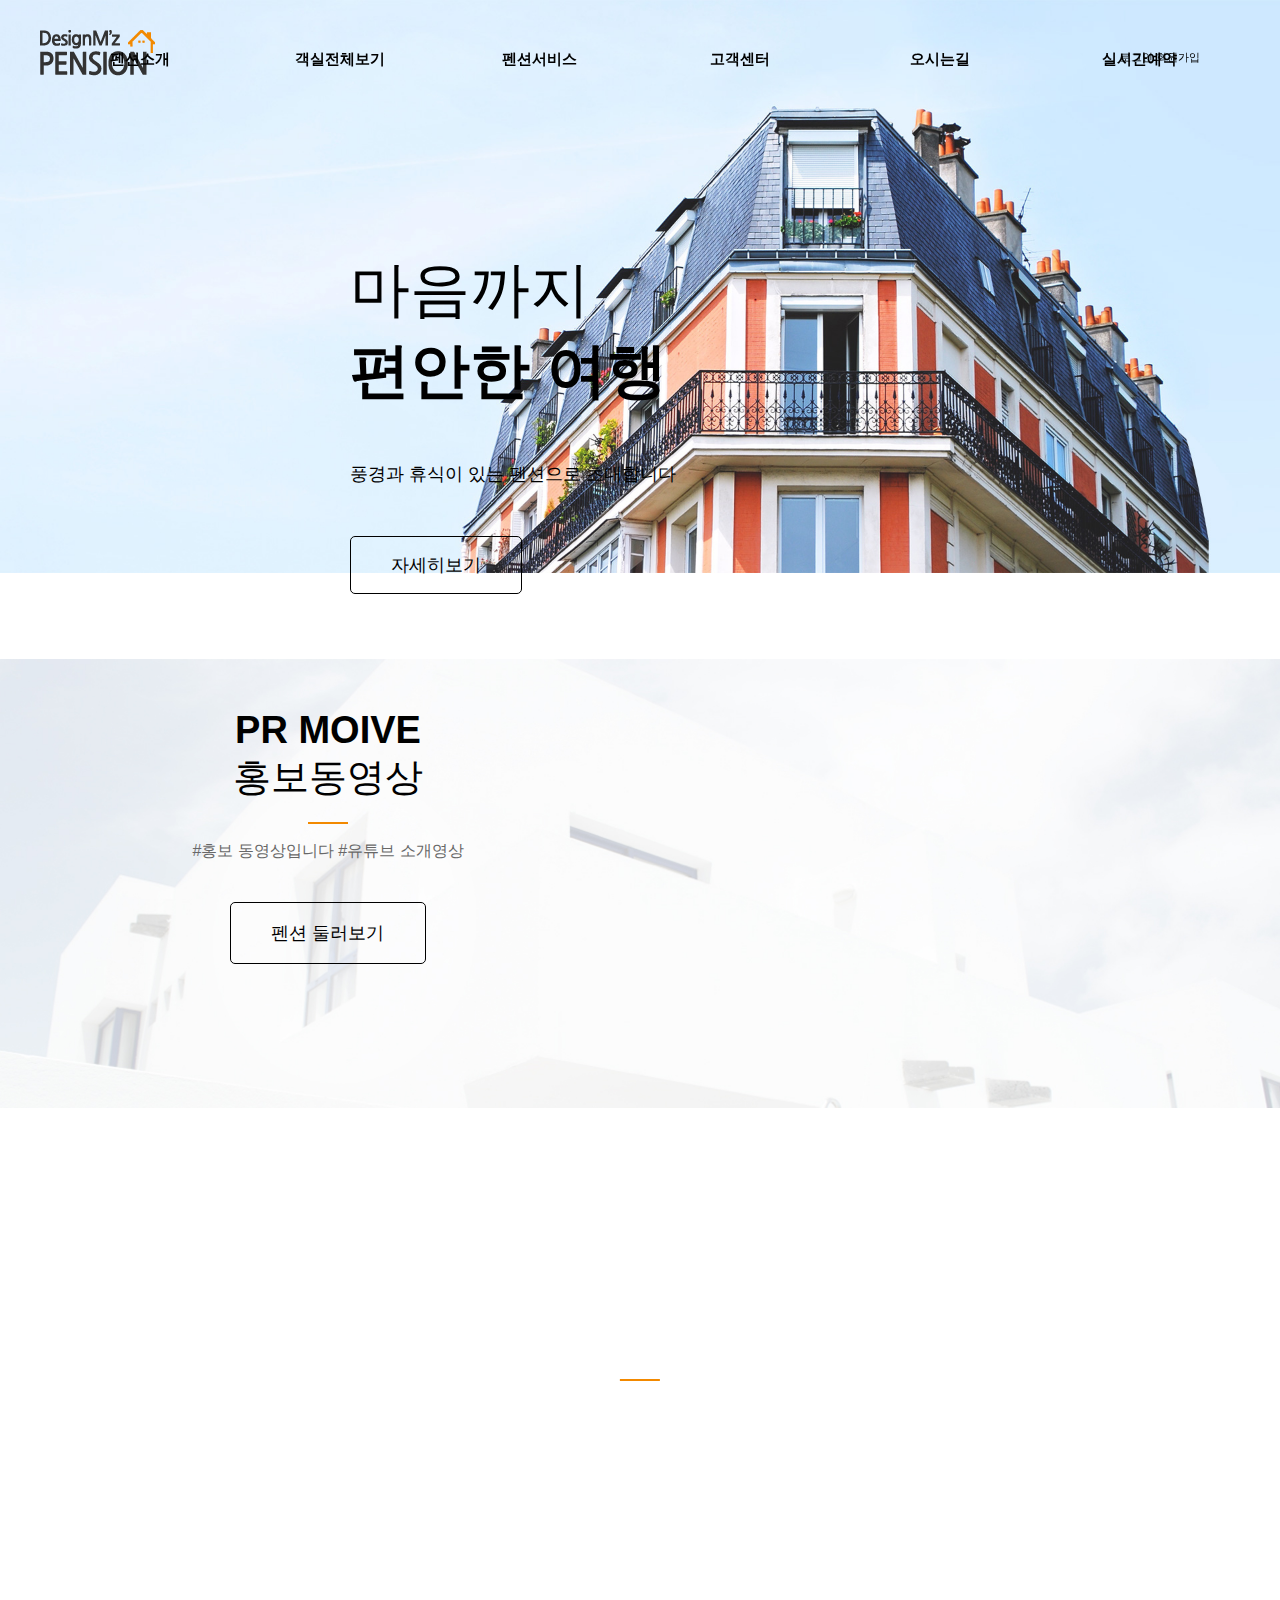
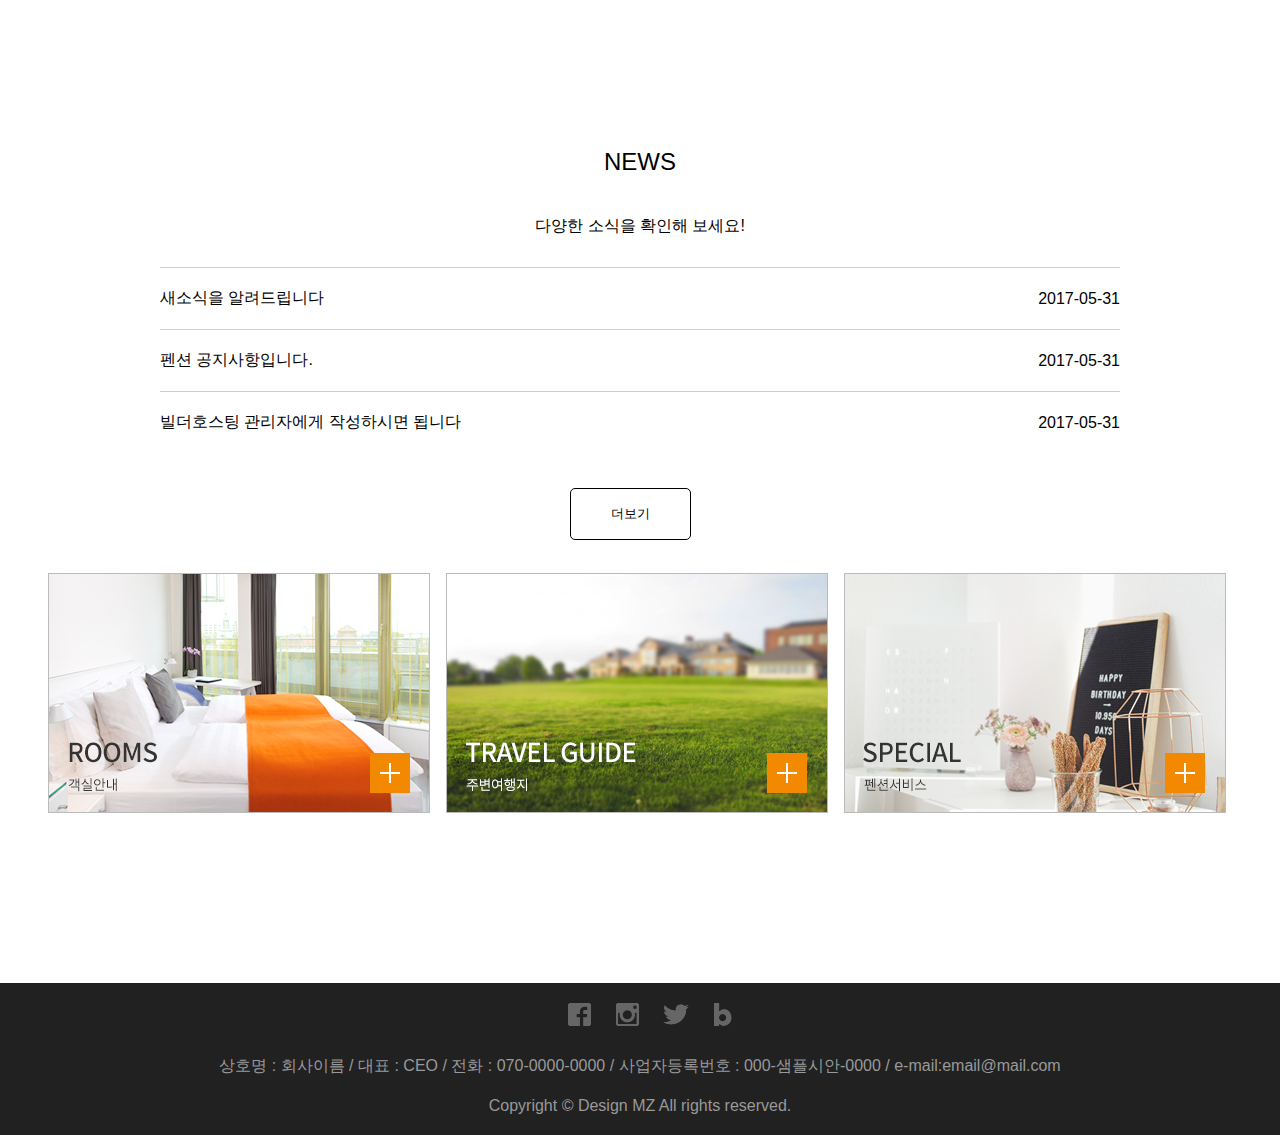
<file: index.html>
<!DOCTYPE html>
<html lang="en">

<head>
    <meta charset="UTF-8">
    <meta http-equiv="X-UA-Compatible" content="IE=edge">
    <meta name="viewport" content="width=device-width, initial-scale=1.0">
    <title>TRIP</title>
    <link rel="stylesheet" href="./css/reset.css">
    <link rel="stylesheet" href="./css/animate.css">
    <link rel="stylesheet" href="./css/common.css">
    <link rel="stylesheet" href="./css/index.css">

</head>

<body>
    <header id="header">
        <div class="back">
            <h1><a href="#"><img src="./img/logo.png" alt="여행"></a></h1>
            <div class="membership">
                <a href="login.html">로그인</a>
                <a href="join.html">회원가입</a>
            </div>

            <nav id="nav">
                <ul class="depth1 inner cf ">
                    <li><a href="#">펜션소개</a>
                        <ul class="depth2">
                            <li><a href="#">펜션소개</a></li>
                            <li><a href="#">갤러리</a></li>
                            <li><a href="#">주변여행지</a></li>
                        </ul>
                    </li>
                    <li><a href="#">객실전체보기</a>
                        <ul class="depth2">
                            <li><a href="#">객실전체보기</a></li>
                            <li><a href="#">객실명1</a></li>
                            <li><a href="#">객실명2</a></li>
                        </ul>
                    </li>
                    <li><a href="#">펜션서비스</a>
                        <ul class="depth2">
                            <li><a href="#">펜션서비스</a></li>

                        </ul>
                    </li>
                    <li><a href="#">고객센터</a>
                        <ul class="depth2">
                            <li><a href="#">공지사항</a></li>
                            <li><a href="#">온라인상담</a></li>
                        </ul>
                    </li>
                    <li><a href="#">오시는길</a>
                        <ul class="depth2">
                            <li><a href="#">오시는길</a></li>
                        </ul>
                    </li>
                    <li><a href="#">실시간예약</a>
                        <ul class="depth2">
                            <li><a href="#">예약안내</a></li>
                            <li><a href="#">실시간예약</a></li>
                        </ul>
                    </li>
                </ul>
                 <div class="bgbox"></div>



            </nav>

           
        </div>
    </header>


    <main id="main">
        <div class="silde">
            <div class="silde silde1">
                <img src="./img/slider1.jpg" alt="">
                <div class="text">
                    

                        <h2> 마음까지</h2>
                        <span> 편안한 여행</span>

                        <p>
                            풍경과 휴식이 있는 펜션으로 초대합니다
                        </p>
                        <a herf="#" class="des"> 자세히보기</a>

                    
                </div>
            </div>




            <div class="silde silde2">
                <img src="./img/slider2.jpg" alt="">
                <div class="text">
                    

                        <h2> 기분좋은</h2>
                        <span> 힐링 여행</span>

                        <p>
                            여러분의 마음까지 쉴 수있도록 최선을 다하겠습니다
                        </p>
                        <a herf="#" class="des"> 자세히보기</a>

                    
                </div>
            </div>



            <div class="silde silde3">
                <img src="./img/slider3.jpg" alt="">
                <div class="text">

                        <h2> ENJOY</h2> <span> YOUR TRIP</span>


                        <p>
                            여러분의 마음까지 쉴 수 있도록 최선을 다하겠습니다
                        </p>
                        <a herf="#" class="des"> 자세히보기</a>

                </div>
            </div>


        </div>

        <div class="movie">

            <div class="inner cf">
                <div class="text1">
                    <h2>PR MOIVE</h2>
                    <span>홍보동영상</span>
                    <div class="dgbox"> <img src="./img/bullet.gif" alt=""></div>
                    <p>#홍보 동영상입니다 #유튜브 소개영상</p>
                    <span class="line"> 펜션 둘러보기</span>

                </div>
                <div class="text1">
                    <iframe width="660" height="315" src="https://www.youtube.com/embed/t0RI0pP9UhU"
                        title="YouTube video player" frameborder="0"
                        allow="accelerometer; autoplay; clipboard-write; encrypted-media; gyroscope; picture-in-picture"
                        allowfullscreen></iframe>
                </div>
            </div>


        </div>
        <div class="attachment">
            <div class="backdg">
                <p>CUSTOMER CENTER </p>
                <p> 여러분의 마음까지 쉴 수 있도록</p>
                <p>최선을 다하겠습니다.</p>
                <div class="backbg"><img src="./img/bullet.gif" alt="선"></div>
                <h2>070.0000.0000</h2>
                <span>온라인 문의하기</span>
            </div>
        </div>
        <div class="news inner cf">
            <h2>NEWS</h2>
            <p>다양한 소식을 확인해 보세요!</p>
            <table>
                <colgroup>
                    <col>
                    <col>
                    <col>
                </colgroup>
                <tr>
                    <td>새소식을 알려드립니다</td>
                    <td>2017-05-31</td>
                </tr>
                <tr>
                    <td>펜션 공지사항입니다.</td>
                    <td>2017-05-31</td>
                </tr>
                <tr>
                    <td>빌더호스팅 관리자에게 작성하시면 됩니다</td>
                    <td>2017-05-31</td>
                </tr>

            </table>

            <button>더보기</button>
        </div>
        <div class="poto inner">
            <ul>
                <div class="poto1">
                    <li>
                        <a href="#"><img src="./img/Mcontent1.jpg" alt=""></a>
                    </li>
                </div>
                <div class="poto1">
                    <li>
                        <a href="#"><img src="./img/Mcontent2.jpg" alt=""></a>
                    </li>
                </div>
                <div class="poto1">
                    <li>
                        <a href="#"><img src="./img/Mcontent3.jpg" alt=""></a>
                    </li>
                </div>
        </div>
    </main>
    <footer id="footer">
        <div class="lastback">
            <div class="sns">
                <a href="#"><img src="./img/sns1.png" alt="페이스북"></a>
                <a href="#"><img src="./img/sns2.png" alt="인스타"></a>
                <a href="#"><img src="./img/sns3.png" alt="트위터"></a>
                <a href="#"><img src="./img/sns4.png" alt="블로그"></a>
            </div>
            <div class="address">
             <p>상호명 : 회사이름 / 대표 : CEO / 전화 : 070-0000-0000 / 사업자등록번호 : 000-샘플시안-0000 / e-mail:email@mail.com</p>
            </div>
            <p> Copyright &copy; Design MZ All rights reserved.</p>
        </div>

    </footer>
</body>

</html>
</file>
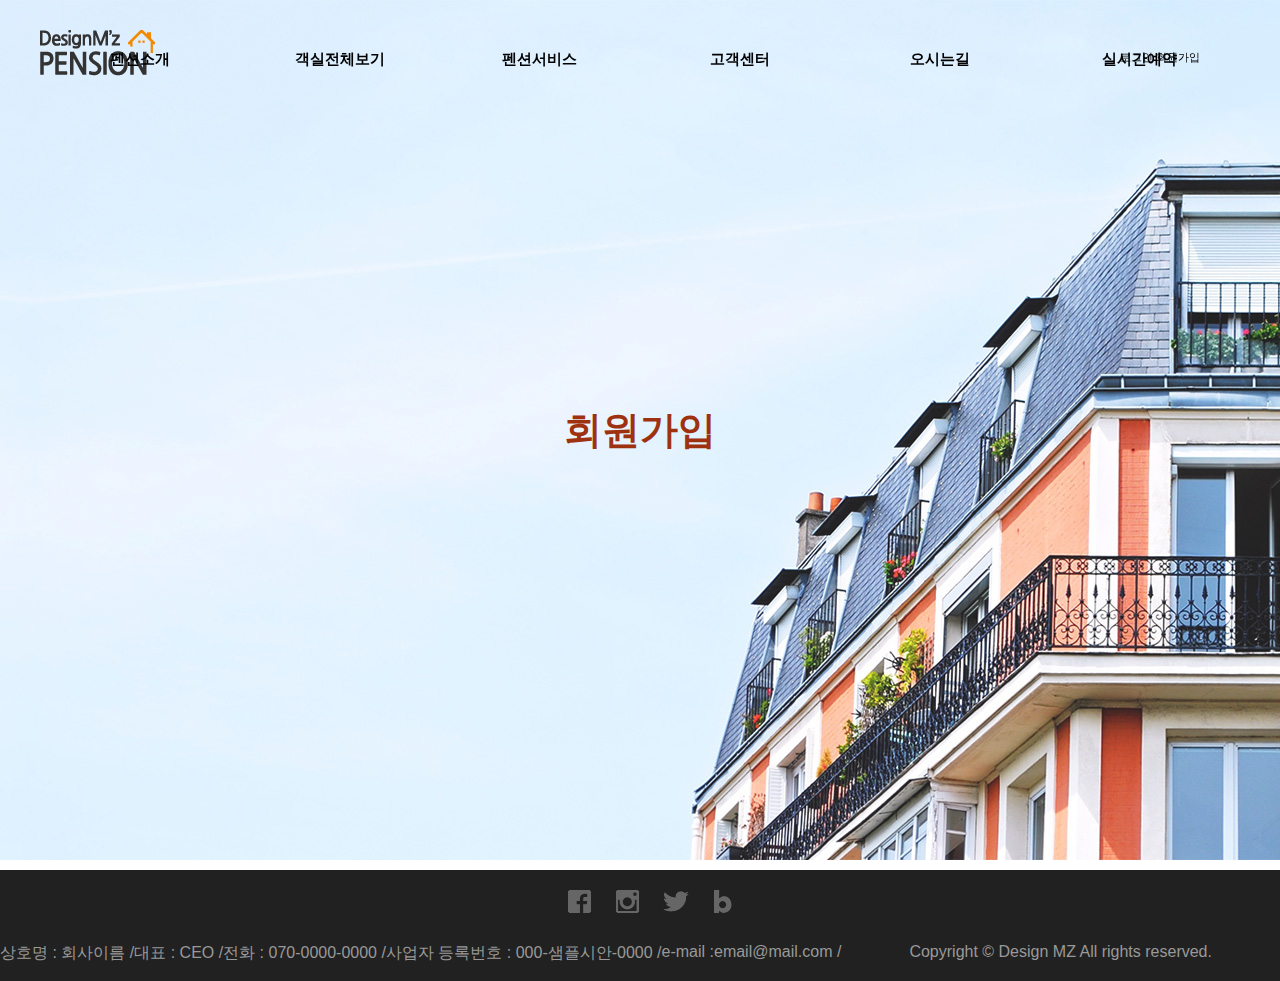
<file: join.html>
<!DOCTYPE html>
<html lang="en">

<head>
    <meta charset="UTF-8">
    <meta http-equiv="X-UA-Compatible" content="IE=edge">
    <meta name="viewport" content="width=device-width, initial-scale=1.0">
    <title>로그인 :: TRIP</title>
    <link rel="stylesheet" href="./css/reset.css">
    <link rel="stylesheet" href="./css/common.css">
    <link rel="stylesheet" href="./css/join.css">
</head>

<body>
    <header id="header">


        <div class="inner">
            <h1><a href="index.html"><img src="./img/logo.png" alt="여행"></a></h1>
            <div class="membership">
                <a href="login.html">로그인</a>
                <a href="join.html">회원가입</a>
            </div>

            <nav id="nav">
                <ul class="depth1 inner cf ">
                    <li><a href="#">펜션소개</a>
                        <ul class="depth2">
                            <li><a href="#">펜션소개</a></li>
                            <li><a href="#">갤러리</a></li>
                            <li><a href="#">주변여행지</a></li>
                        </ul>
                    </li>
                    <li><a href="#">객실전체보기</a>
                        <ul class="depth2">
                            <li><a href="#">객실전체보기</a></li>
                            <li><a href="#">객실명1</a></li>
                            <li><a href="#">객실명2</a></li>
                        </ul>
                    </li>
                    <li><a href="#">펜션서비스</a>
                        <ul class="depth2">
                            <li><a href="#">펜션서비스</a></li>

                        </ul>
                    </li>
                    <li><a href="#">고객센터</a>
                        <ul class="depth2">
                            <li><a href="#">공지사항</a></li>
                            <li><a href="#">온라인상담</a></li>
                        </ul>
                    </li>
                    <li><a href="#">오시는길</a>
                        <ul class="depth2">
                            <li><a href="#">오시는길</a></li>
                        </ul>
                    </li>
                    <li><a href="#">실시간예약</a>
                        <ul class="depth2">
                            <li><a href="#">예약안내</a></li>
                            <li><a href="#">실시간예약</a></li>
                        </ul>
                    </li>
                </ul>
        </div>
        </nav>
        </div>
        <div class="bgbox"></div>
    </header>

    <div class="joinBox">

        <div class="dest">
            <h4>회원가입</h4>
        </div>

    </div>
    
  
    
    <footer id="footer">
        <div class="lastback">
            <div class="sns">
                <a href="#"><img src="./img/sns1.png" alt="페이스북"></a>
                <a href="#"><img src="./img/sns2.png" alt="인스타"></a>
                <a href="#"><img src="./img/sns3.png" alt="트위터"></a>
                <a href="#"><img src="./img/sns4.png" alt="블로그"></a>
            </div>
            <div class="address">
               <ul>
                   <li>상호명 : 회사이름 /</li>
                   <li>대표 : CEO /</li>
                   <li>전화 : 070-0000-0000 /</li>
                   <li>사업자 등록번호 : 000-샘플시안-0000 /</li>
                   <li>e-mail :email@mail.com /  </li>
                 
                
               
           
               </ul>
           
         
            </div>
           <p> Copyright &copy; Design MZ All rights reserved.</>
        </div>
      
    </footer>


</body>

</html>
</file>
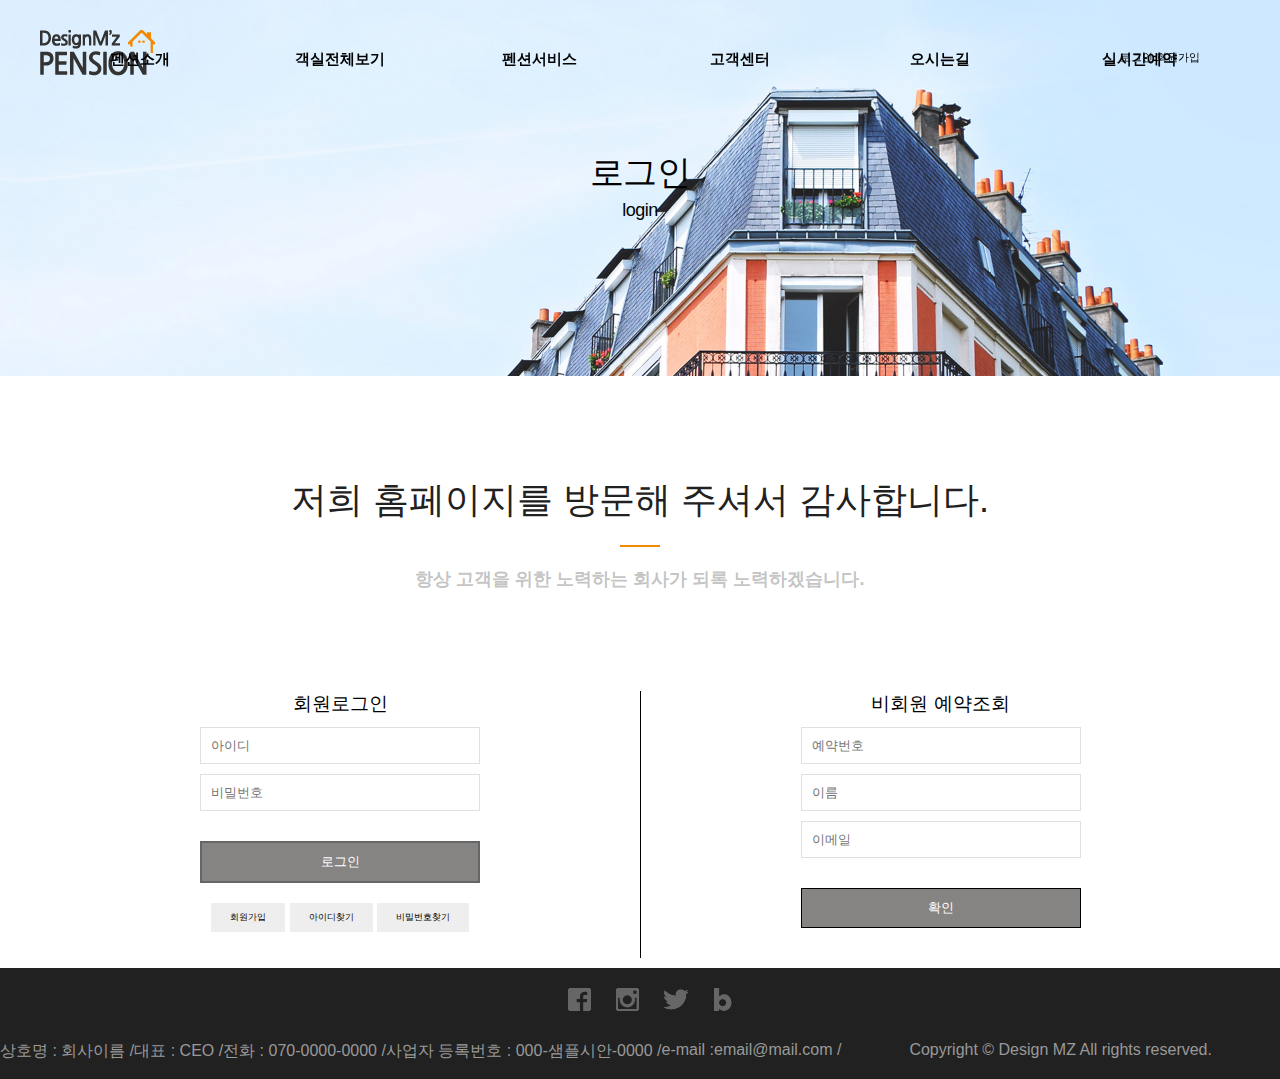
<file: login.html>
<!DOCTYPE html>
<html lang="en">

<head>
    <meta charset="UTF-8">
    <meta http-equiv="X-UA-Compatible" content="IE=edge">
    <meta name="viewport" content="width=device-width, initial-scale=1.0">
    <title>로그인 :: TRIP</title>
    <link rel="stylesheet" href="./css/reset.css">
    <link rel="stylesheet" href="./css/common.css">
    <link rel="stylesheet" href="./css/login.css">
</head>

<body>
    <header id="header">


        <div class="inner">
            <h1><a href="index.html"><img src="./img/logo.png" alt="여행"></a></h1>
            <div class="membership">
                <a href="login.html">로그인</a>
                <a href="join.html">회원가입</a>
            </div>

            <nav id="nav">
                <ul class="depth1 inner cf ">
                    <li><a href="#">펜션소개</a>
                        <ul class="depth2">
                            <li><a href="#">펜션소개</a></li>
                            <li><a href="#">갤러리</a></li>
                            <li><a href="#">주변여행지</a></li>
                        </ul>
                    </li>
                    <li><a href="#">객실전체보기</a>
                        <ul class="depth2">
                            <li><a href="#">객실전체보기</a></li>
                            <li><a href="#">객실명1</a></li>
                            <li><a href="#">객실명2</a></li>
                        </ul>
                    </li>
                    <li><a href="#">펜션서비스</a>
                        <ul class="depth2">
                            <li><a href="#">펜션서비스</a></li>

                        </ul>
                    </li>
                    <li><a href="#">고객센터</a>
                        <ul class="depth2">
                            <li><a href="#">공지사항</a></li>
                            <li><a href="#">온라인상담</a></li>
                        </ul>
                    </li>
                    <li><a href="#">오시는길</a>
                        <ul class="depth2">
                            <li><a href="#">오시는길</a></li>
                        </ul>
                    </li>
                    <li><a href="#">실시간예약</a>
                        <ul class="depth2">
                            <li><a href="#">예약안내</a></li>
                            <li><a href="#">실시간예약</a></li>
                        </ul>
                    </li>
                </ul>
        </div>
        </nav>
        </div>
        <div class="bgbox"></div>
    </header>

    <div class="LoginBox">

        <div class="dest">
            <h4>로그인</h4>
            <p class="desc">login</p>
        </div>

    </div>
    <div class="LoginWrap inner">
        <div class="Logintext">
            <h4>
                저희 홈페이지를 방문해 주셔서 감사합니다. </h4>
            <img src="./img/bullet.gif" alt="">
            <p> 항상 고객을 위한 노력하는 회사가 되록 노력하겠습니다.</p>

        </div>
        <div class="LoginForm inner cf">
            <div class="member">
                <form action="#" method="post">
                    <fieldset>
                        <legend>회원로그인</legend>
                        <h3>회원로그인</h3>
                      <p><input type="text" id="id" placeholder="아이디" title="아이디 입력"></p>
                      <p><input type="password" id="pw" placeholder="비밀번호" title="비밀번호 입력"></p>
    
                    </fieldset>
                    <button type="submit">로그인</button>
    
                   <p>
                        <a href="#">회원가입</a>
                        <a href="#">아이디찾기</a>
                        <a href="#">비밀번호찾기</a>
                       
                   </p>
                </form>
            </div>
           <div class="nomember">
                <form action="#" method="post">

                     <fieldset>
                        <legend>비회원예약조회</legend>
                        <h3>비회원 예약조회</h3>
                       <p class="set"> <input type="text" placeholder="예약번호"></p>
                        
                       <p class="set"> <input type="text" placeholder="이름"></p>
                        
                       <p class="set"> <input type="text" placeholder="이메일"></p>
    
                    </fieldset>
                    <button type="submit">확인 </button>
    
                </form>
           </div>
        </div>
    </div>
    
    <footer id="footer">
        <div class="lastback">
            <div class="sns">
                <a href="#"><img src="./img/sns1.png" alt="페이스북"></a>
                <a href="#"><img src="./img/sns2.png" alt="인스타"></a>
                <a href="#"><img src="./img/sns3.png" alt="트위터"></a>
                <a href="#"><img src="./img/sns4.png" alt="블로그"></a>
            </div>
            <div class="address">
               <ul>
                   <li>상호명 : 회사이름 /</li>
                   <li>대표 : CEO /</li>
                   <li>전화 : 070-0000-0000 /</li>
                   <li>사업자 등록번호 : 000-샘플시안-0000 /</li>
                   <li>e-mail :email@mail.com /  </li>
                 
                
               
           
               </ul>
           
         
            </div>
           <p> Copyright &copy; Design MZ All rights reserved.</>
        </div>
      
    </footer>


</body>

</html>
</file>
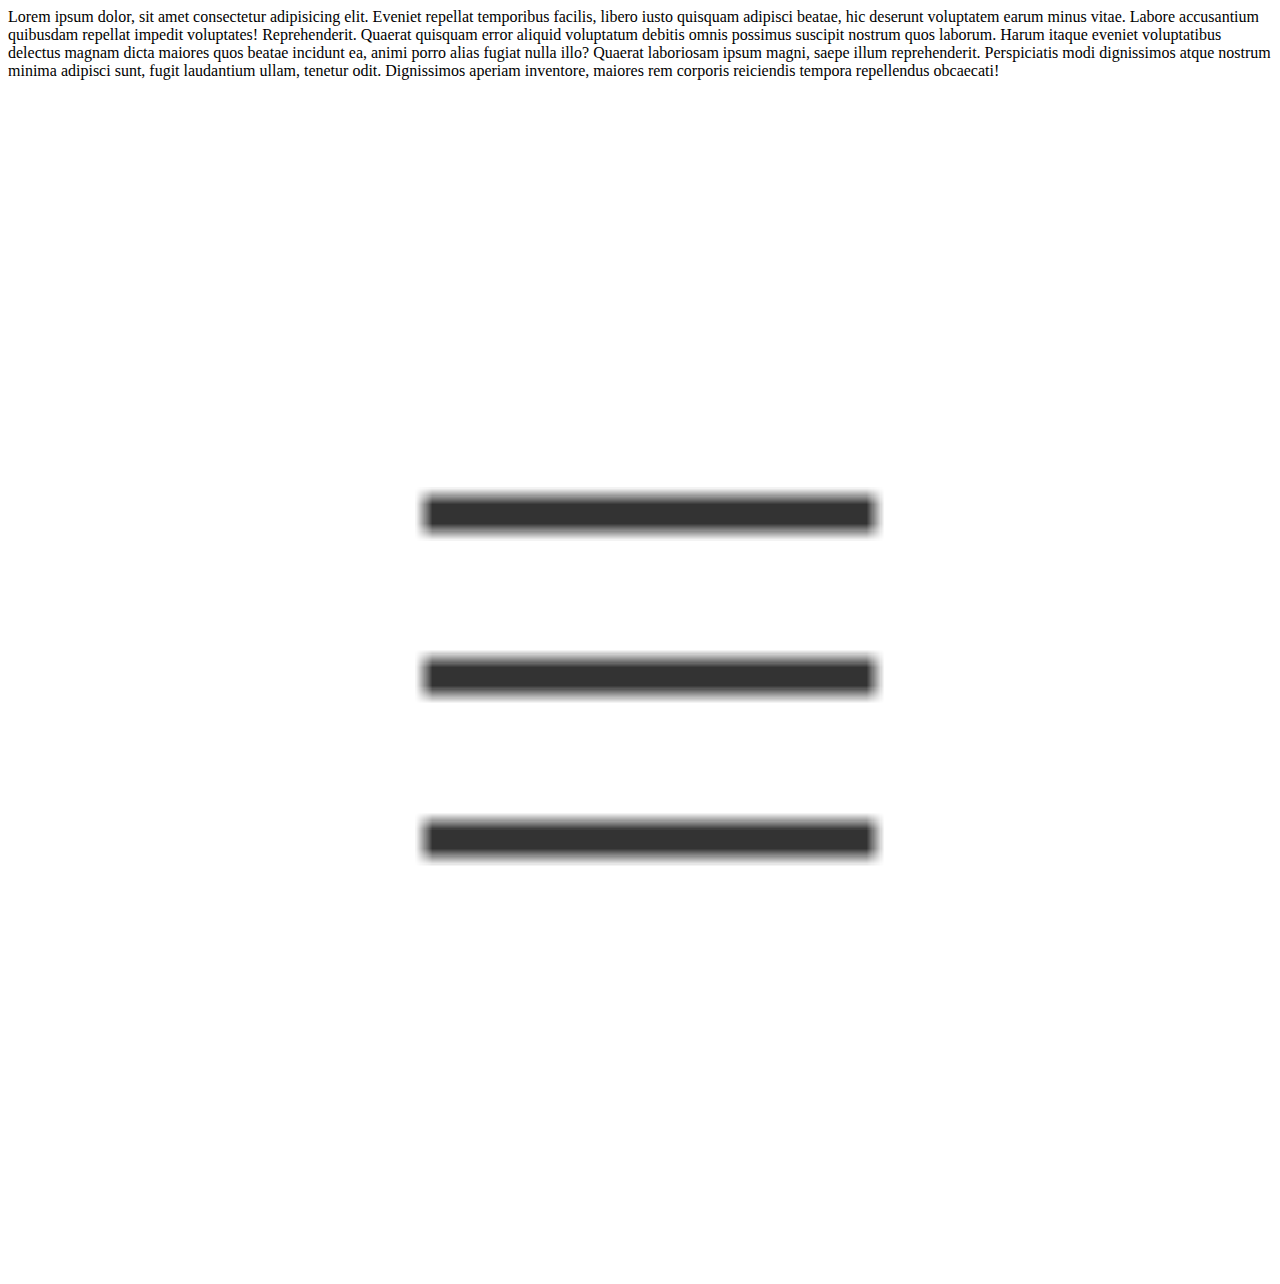
<file: css/아아아.html>
<!DOCTYPE html>
<html lang="ko">
<head>
    <meta charset="UTF-8">
    <meta http-equiv="X-UA-Compatible" content="IE=edge">
    <meta name="viewport" content="width=device-width, initial-scale=1.0">
    <title>korea</title>
    <style>
        .dim { }
        img { width:100%; height:100%; margin:0 auto;}
    </style>
</head>
<body>
<div class="dim">
    Lorem ipsum dolor, sit amet consectetur adipisicing elit. Eveniet repellat temporibus facilis, libero iusto quisquam adipisci beatae, hic deserunt voluptatem earum minus vitae. Labore accusantium quibusdam repellat impedit voluptates! Reprehenderit.
    Quaerat quisquam error aliquid voluptatum debitis omnis possimus suscipit nostrum quos laborum. Harum itaque eveniet voluptatibus delectus magnam dicta maiores quos beatae incidunt ea, animi porro alias fugiat nulla illo?
    Quaerat laboriosam ipsum magni, saepe illum reprehenderit. Perspiciatis modi dignissimos atque nostrum minima adipisci sunt, fugit laudantium ullam, tenetur odit. Dignissimos aperiam inventore, maiores rem corporis reiciendis tempora repellendus obcaecati!


    <div>
         <img src="/img/open.png" alt="">
    </div>
</div.class>
  
</body>
</html>
</file>
<file: css/common.css>
@charset "utf-8";

li {
    list-style: none;
}


.inner {
    max-width: 1200px;
    margin: 0 auto;
}

body {
    font-family: 'Noto Sans KR', sans-serif;
}

/* 해더 구역 */
#header {
    width: 100%;
    position: fixed; top:0; left:0;
    z-index: 999;
    
}
#header h1 {
    position: absolute;
    top: 30px;
    left: 40px;
}

#header .membership {
    position: absolute;
    top: 50px;
    right: 80px;
    font-size: 11px;
}

#nav { position:relative; margin-top:20px;}
/* #nav:hover {background-color: #fff;} */
#nav .depth1>li {
    float: left;
    width:16.6666%;
    padding: 30px 5px;
    font-size: 15px;
    font-weight: 700;
    position: relative;
    text-align: center;
    color: #000;

}
#nav .depth1 > li:hover {color:#f28000;}
#nav .depth1 > li > a {position: relative;}

#nav .depth1 > li:hover > a::after { left:0%; right:0%; }
#nav .depth1 > li > a::after {left:50% ; right:50%; transition:all 0.5s ;content: ''; position:absolute; bottom: -8px; height:2px; background: #f28000; }


#nav .depth2 {
    position:absolute; top:100%; left:0;
    width:100%;  
    font-size: 13px;
    color: #333;
    opacity: 0;
    background-color: #fff;
    height:0px; overflow: hidden;
    transition:all 0.5s;
    z-index: 999;
    padding:30px 0;
}
#nav .depth2 > li { line-height: 20px;} 


#header #nav .depth1:hover>li>.depth2{ 
    height:100px; opacity:1;
    background-color: #fff;
}
#header #nav .depth1 > li > .depth2>li:hover  { color:#f28000;}


#header #nav .bgbox {height:0; background-color: #fff; opacity: 0; transition:all 0.5s; position:absolute; top: 100%;
left:0; width:100%;}

#header #nav .depth1:hover +.bgbox {
    height:180px; opacity: 1;
    }



/* main 부분 */
#footer { background-color: #212121; }

#footer .lastback .sns { text-align: center; margin:10px;padding:20px 0; }
#footer .lastback .sns a { padding-left: 20px;}


#footer .address {  color:#999; }
#footer .address > ul >li {float:left; text-align: center;} 
#footer p { text-align: center; font-size:16px; color:#999; padding-bottom:20px}
#footer .sns >a:hover >img  { transform: scale(1.2);}
#footer .address td { text-align: center; margin:0; padding:0; width:0px
</file>
<file: css/index.css>
@charset "utf-8";

/* silde 부분 */

#main .silde { height: 659px;   position: relative; overflow: hidden;}
#main .silde img { width:100%; margin:0; }

#main .silde .text { position:absolute; top:250px; left:350px; animation:backInDown 0.6s 0.5s; } 


#main .silde h2 { font-size:60px; }
#main .silde span { font-size:60px; font-weight: 900;}
#main .silde p {font-size:18px; padding:50px 0}

#main .silde .des { border:1px solid #000; padding: 16px 40px; font-size:18px; font-weight:normal;  border-radius: 5px;}
#main .silde .des:hover { background-color: orange; color:#fff;transition: all 0.5s}

/* movie 부분 */

.movie { background-image: url(../img/bg_movie.jpg); 
background-repeat: no-repeat;
background-size: cover;
width:100%;}

.movie .text1 { float:left; width:48%; padding: 50px 0 80px 0; text-align: center;}
.movie .text1 h2 { font-size: 38px;font-weight:700;}
.movie .text1 span { font-size: 38px; font-weight:300;}
.movie .text1 .dgbox {padding:10px 0}
.movie .text1  p { color:#686868;padding-bottom: 40px;}
.movie .text1  .line {border:1px solid black;padding:10px 8px; font-size:18px; padding:18px 40px; display:inline-block; border-radius: 5px;}

.movie .text1 .line:hover { background-color: orange; color:#fff;transition: all 0.5s}

.attachment { background-image: url(../img/bg_customer.jpg);
height:500px; width:100%;
background-size: cover;
background-repeat: no-repeat;
background-attachment: fixed;
text-align: center;}

.attachment .backdg { position:absolute; top:1200px; left:50%; transform: translateX(-50%); color:#fff;}
.attachment .backdg p { padding-bottom: 15px;}
.attachment .backdg p:first-child { font-size:20px;}
.attachment .backdg p:nth-child(2) {font-size:38px}
.attachment .backdg p:nth-child(3) { font-size:38px;}
.attachment .backdg .backbg { padding-bottom:15px ;}
.attachment .backdg h2 { font-size:54px; padding-bottom:30px}
.attachment .backdg span { border:1px solid #fff; padding:11px 25px;  border-radius: 5px}
.attachment .backdg  span:hover { background-color: orange; border-radius: 5px;transition: all 0.5s}


/* main news 부분 */

.news  {padding:120px ; position:relative ; }
.news h2 { padding:20px 0; text-align: center;}
.news p { padding:20px 0 30px 0;text-align: center}
.news  tr > td { border-top:1px solid rgb(208, 205, 205); padding:20px 0; width:100% }
.news  tr > td:last-child { text-align:right}
.news button { padding: 16px 40px ; border:1px solid black;
    position:absolute; top:480px ;left:530px; border-radius: 5px;
}
.news button:hover { background-color: orange; color:#fff; transition: all 0.5s; }

/* #main poto */
.poto { height: 400px;}
.poto1 { float:left; margin: 0 8px ;overflow: hidden;}
.poto1 li {transition: all 0.5s;
    border: 1px solid rgba(0, 0, 0, 0.267)
}
.poto .poto1 > li:hover  {transform: scale(0.8); ;  }
</file>
<file: css/join.css>
@charset "uft-8";

.joinBox { background-image: url(../img/slider1.jpg);
height:860px;
background-size: cover;
background-repeat: no-repeat;
position: relative;}

.joinBox h4 {position: absolute; top:50%; left:50%; 
transform: translate(-50%, -50%); 
color: rgb(158, 49, 16); font-size:38px; font-weight: 700;}
</file>
<file: css/login.css>
@charset "uft-8";

.LoginBox { background-image: url(../img/slider1.jpg);
background-size:cover;
background-repeat: no-repeat;
background-position-y: 10%;
padding:100px;
text-align: center;
font-size:34px;
letter-spacing: -0.5px;
}
.LoginBox .dest h4 { font-weight:normal} 

.LoginBox .dest p {
    font-size: 18px;
    line-height: 1.66;
    font-weight: 300;
    color: #000;
}
.LoginBox { padding:150px}

.LoginWrap .Logintext {
    text-align: center;
    margin:100px
} 
.LoginWrap .Logintext h4 { 
    font-size:36px; 
    color:#212121;
    font-weight: normal;
}
.LoginWrap .Logintext img {
    margin:20px
}

.LoginWrap .Logintext  p { 
    font-size:18px; 
    color:#6666; 
    font-weight:700;
}
 
.LoginForm {text-align:center; 
    
}
.LoginForm input {border:1px solid rgb(224, 224, 224);
margin:10px 0 0;
padding:10px;
width:280px
}
.LoginForm .member {float: left; width:50%;}
.LoginForm .member button { border:2px solid #666; width:280px; padding:10px 0; margin:30px 0 20px;background-color: rgb(134, 131, 131); color:#fff;}
.LoginForm .member  a { border:1px solid rgb(238, 238, 238); padding:8px; font-size: 9px; padding:7px 18px; background-color: rgb(238, 238, 238);}
.LoginForm .nomember {float: left; width:50%;border-left:1px solid black } 
.LoginForm .nomember button { border:1px solid black; margin:30px 0; padding:10px 0; width:280px; background-color:rgb(134, 131, 131); color:#fff; }
</file>
